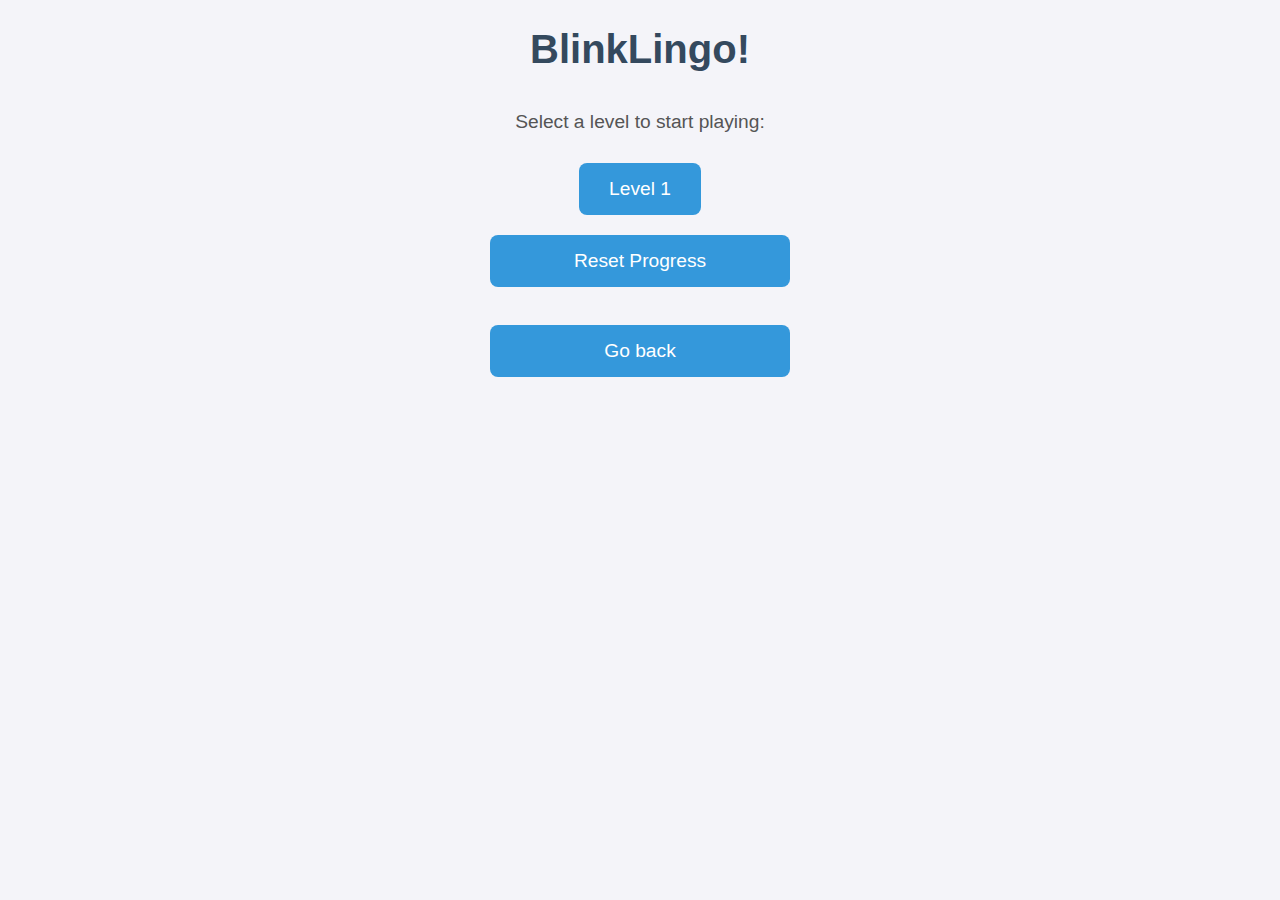
<file: templates/home.html>
<!-- <!DOCTYPE html>
<html lang="en">
<head>
    <meta charset="UTF-8">
    <title>Morse Code Game - Home</title>
    <link rel="stylesheet" href="/static/css/style.css">
</head>
<body>
    <h1>BlinkLingo!</h1>
    <p>Select a level to start playing:</p>
    <div id="levels">
        <button id="level-1" onclick="goToLevel(1)">Level 1</button>
        <button id="level-2" onclick="goToLevel(2)">Level 2</button>
        <button id="level-3" onclick="goToLevel(3)">Level 3</button>
        <button id="level-4" onclick="goToLevel(4)">Level 4</button>
        <button id="level-5" onclick="goToLevel(5)">Level 5</button>
        <button id="level-6" onclick="goToLevel(6)">Level 6</button>
    </div>
    <button onclick="resetProgress()">Reset Progress</button>
    <br>
    <button onclick="window.location.href='/logout'" class="menu-button">Logout</button>
    <br>
    <script>
        function updateLevelStatus() {
            const unlockedLevels = JSON.parse(localStorage.getItem('unlockedLevels')) || [1];
            for (let i = 1; i <= 6; i++) {
                const button = document.getElementById(`level-${i}`);
                if (unlockedLevels.includes(i)) {
                    button.style.display = 'inline-block';
                } else {
                    button.style.display = 'none';
                }
            }
        }

        function goToLevel(level) {
            window.location.href = `/level?level=${level}`;
        }

        function resetProgress() {
            localStorage.setItem('unlockedLevels', JSON.stringify([1]));
            updateLevelStatus();
        }

        updateLevelStatus();
    </script>
</body>
</html> -->

<!DOCTYPE html>
<html lang="en">
<head>
    <meta charset="UTF-8">
    <title>Morse Code Game - Home</title>
    <link rel="stylesheet" href="/static/css/style.css"> <!-- Link to the external CSS file -->
</head>
<body>
    <h1>BlinkLingo!</h1> <!-- Game title -->
    <p>Select a level to start playing:</p>
    <div id="levels">
        <!-- Buttons for selecting levels -->
        <button id="level-1" onclick="goToLevel(1)">Level 1</button>
        <button id="level-2" onclick="goToLevel(2)">Level 2</button>
        <button id="level-3" onclick="goToLevel(3)">Unit Test 1</button>
        <button id="level-4" onclick="goToLevel(4)">Level 4</button>
        <button id="level-5" onclick="goToLevel(5)">Level 5</button>
        <button id="level-6" onclick="goToLevel(6)">Unit Test 1</button>
    </div>
    <button onclick="resetProgress()">Reset Progress</button> <!-- Button to reset progress -->
    <br>
    <button onclick="window.location.href='/'" class="menu-button">Go back</button> <!-- Logout button -->
    <br>
    <script>
        // Updates the visibility of level buttons based on progress
        function updateLevelStatus() {
            const unlockedLevels = JSON.parse(localStorage.getItem('unlockedLevels')) || [1];
            for (let i = 1; i <= 6; i++) {
                const button = document.getElementById(`level-${i}`);
                if (unlockedLevels.includes(i)) {
                    button.style.display = 'inline-block'; // Show unlocked levels
                } else {
                    button.style.display = 'none'; // Hide locked levels
                }
            }
        }

        // Redirect to the selected level
        function goToLevel(level) {
            window.location.href = `/level?level=${level}`;
        }

        // Reset progress to unlock only Level 1
        function resetProgress() {
            localStorage.setItem('unlockedLevels', JSON.stringify([1])); // Reset levels
            updateLevelStatus(); // Update button visibility
        }

        updateLevelStatus(); // Initialize the level buttons on page load
    </script>
</body>
</html>
</file>
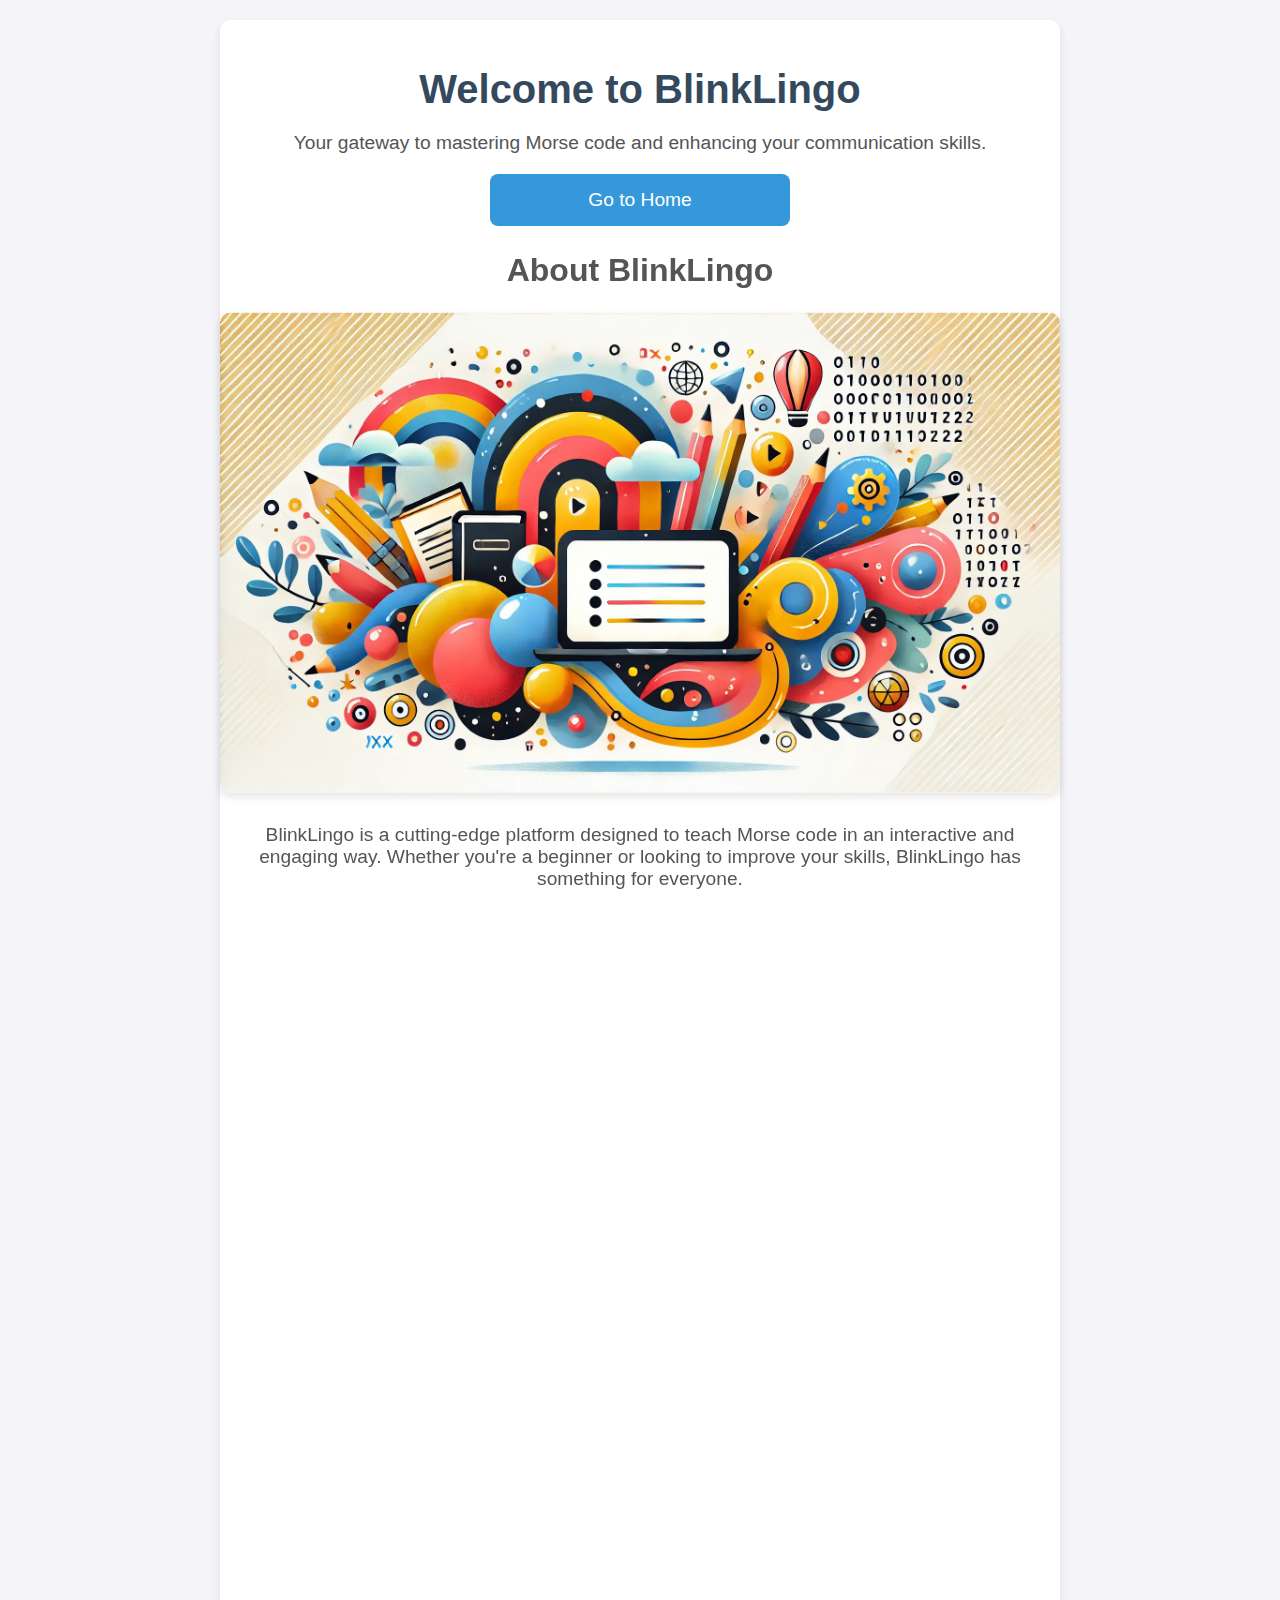
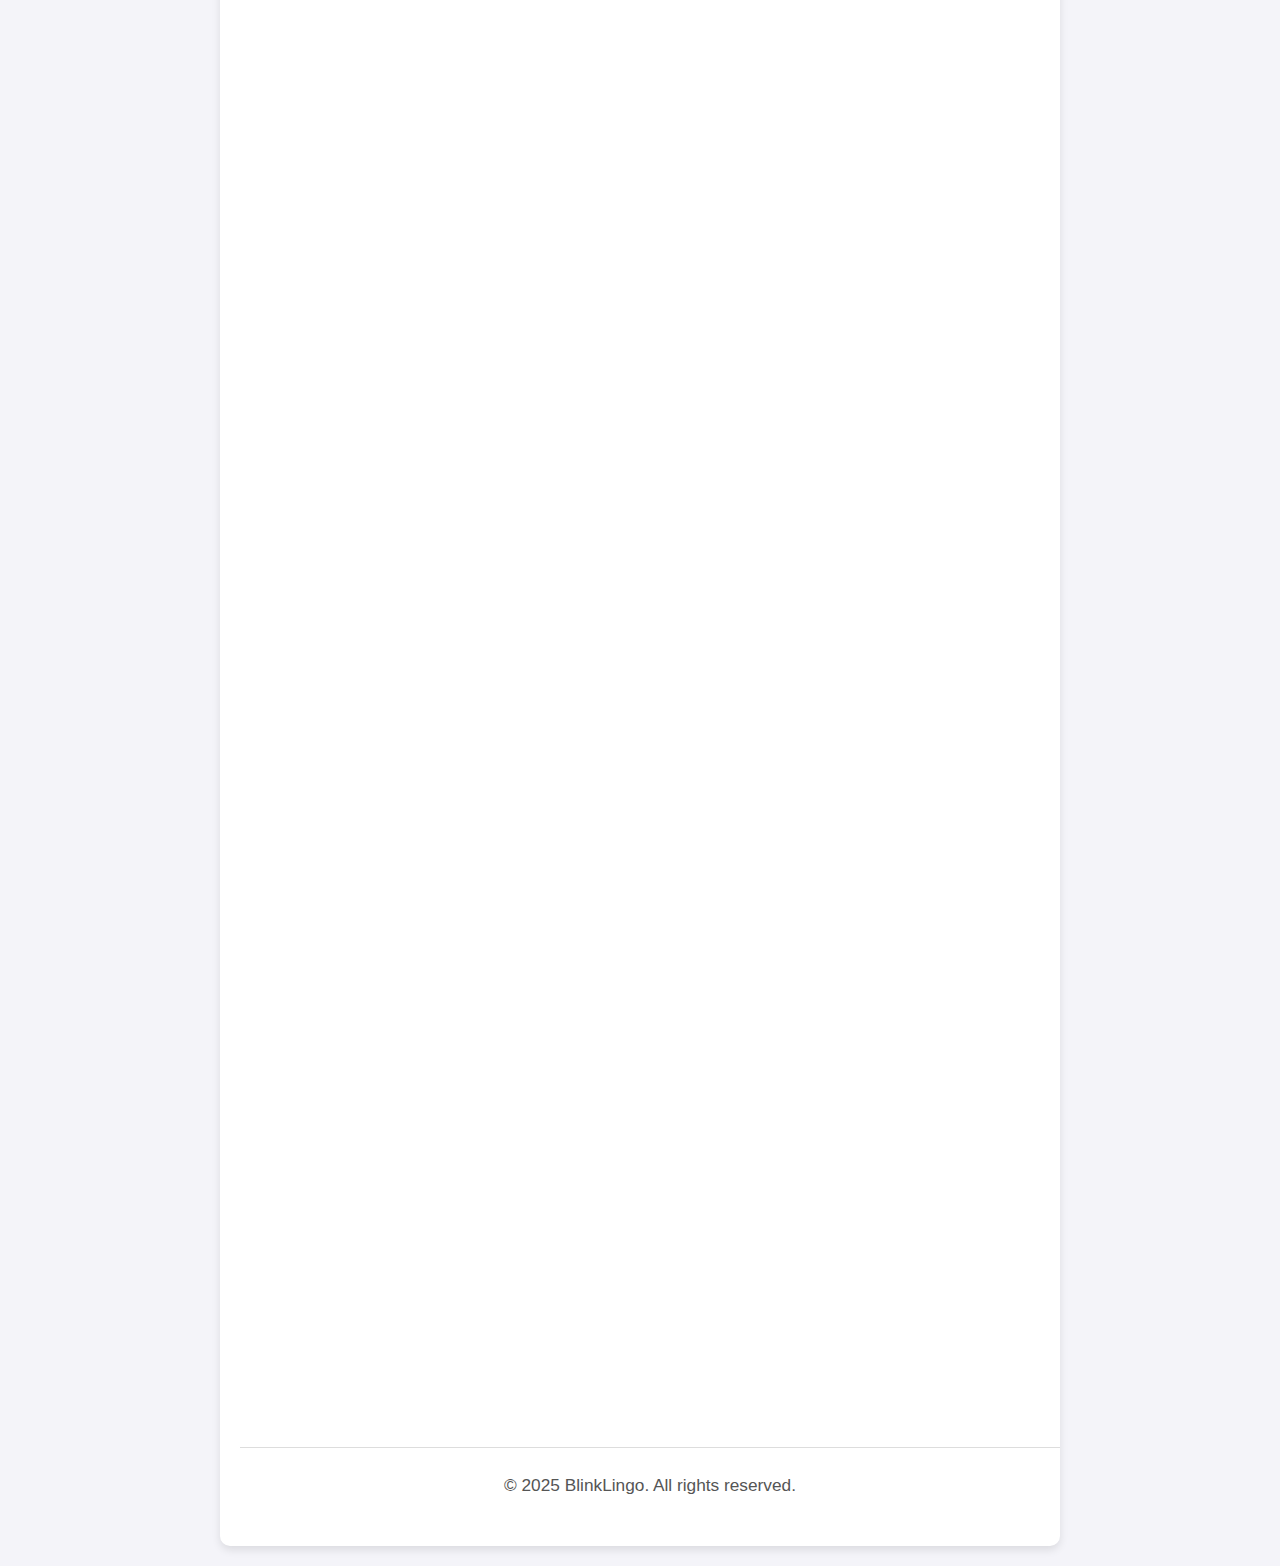
<file: templates/menu.html>
<!DOCTYPE html>
<html lang="en">
<head>
    <meta charset="UTF-8">
    <title>Welcome to BlinkLingo</title>
    <link rel="stylesheet" href="/static/css/style.css">
</head>
<body>
    <div class="container">
        <!-- Header Section -->
        <header class="hero">
            <h1 class="fade-in">Welcome to BlinkLingo</h1>
            <p class="fade-in">Your gateway to mastering Morse code and enhancing your communication skills.</p>
            <button onclick="window.location.href='/home'" class="menu-button fade-in">Go to Home</button>
        </header>

        <!-- About Section -->
        <section id="about" class="section slide-up">
            <h2>About BlinkLingo</h2>
            <img src="/static/images/blinkMorseP.jpg" alt="About BlinkLingo" class="full-width-image">
            <p>
                BlinkLingo is a cutting-edge platform designed to teach Morse code in an interactive and engaging way.
                Whether you're a beginner or looking to improve your skills, BlinkLingo has something for everyone.
            </p>
        </section>

        <!-- Features Section -->
        <section id="features" class="section slide-up">
            <h2>Features</h2>
            <img src="/static/images/school.jpg" alt="BlinkLingo Features" class="full-width-image">
            <ul>
                <p>- Interactive Morse Code Challenges</p>
                <p>- Real-Time Feedback on Your Progress</p>
                <p>- Multiple Levels to Suit Your Skillset</p>
                <p>- Engaging and Intuitive Design</p>
            </ul>
        </section>

        <!-- How It Works Section -->
        <section id="how-it-works" class="section slide-up">
            <h2>How It Works</h2>
            <img src="/static/images/istockphoto-1368125099-612x612.jpg" alt="How It Works" class="full-width-image">
            <p>
                BlinkLingo leverages interactive tools and challenges to help you learn Morse code in an efficient and fun way.
                Follow these steps:
            </p>
            <ol>
                <p>- Select your level on the home page.</p>
                <p>- Complete challenges to unlock new levels.</p>
                <p>- Track your progress and improve over time.</p>
            </ol>
        </section>

        <!-- Contact Section -->
        <section id="contact" class="section slide-up">
            <h2>Contact Us</h2>
            <img src="/static/images/vector-contact-us-retro-cartoon-concept.jpg" alt="Contact Us" class="full-width-image">
            <p>
                Have questions or feedback? We'd love to hear from you! Reach out to us at:
                <a href="mailto:ks.anipindi@gmail.comx">support@blinklingo.com</a>
            </p>
        </section>

        <!-- Footer Section -->
        <footer>
            <p>&copy; 2025 BlinkLingo. All rights reserved.</p>
        </footer>
    </div>
    <script>
        // Intersection Observer for continuous animations
        const sections = document.querySelectorAll('.section');
    
        const observer = new IntersectionObserver((entries) => {
            entries.forEach((entry) => {
                if (entry.isIntersecting) {
                    entry.target.classList.add('visible'); // Add visible class to animate
                } else {
                    entry.target.classList.remove('visible'); // Remove visible class to reset animation
                }
            });
        }, { threshold: 0.1 }); // Trigger animation when 10% of the section is visible
    
        // Observe all sections
        sections.forEach((section) => {
            observer.observe(section);
        });
    </script>
       
</body>
</html>
</file>
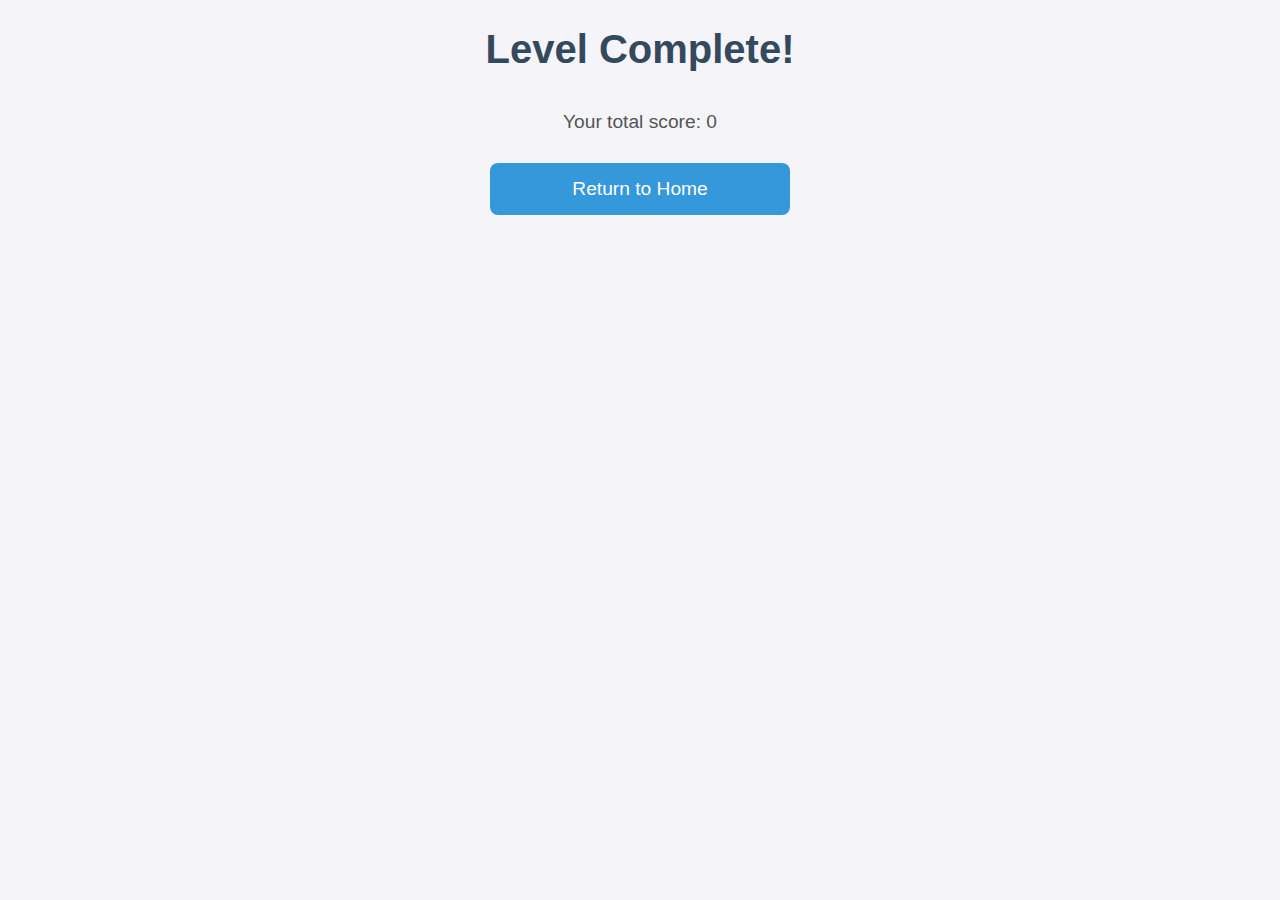
<file: templates/score.html>
<!-- <!DOCTYPE html>
<html lang="en">
<head>
    <meta charset="UTF-8">
    <title>Level Complete</title>
    <link rel="stylesheet" href="/static/css/style.css">
</head>
<body>
    <h1>Level Complete!</h1>
    <p id="score-display">Your total score: 0</p>
    <button onclick="goHome()">Return to Home</button>

    <script>
        // Extract score from the query parameter
        const params = new URLSearchParams(window.location.search);
        const score = params.get('score') || 0;

        // Display the score
        document.getElementById('score-display').textContent = `Your total score: ${score}`;

        // Navigate back to home
        function goHome() {
            window.location.href = '/';
        }
    </script>
</body>
</html> 
-->

<!DOCTYPE html>
<html lang="en">
<head>
    <meta charset="UTF-8">
    <title>Level Complete</title>
    <link rel="stylesheet" href="/static/css/style.css"> <!-- Link to the external CSS file -->
</head>
<body>
    <h1>Level Complete!</h1> <!-- Header for completion message -->
    <p id="score-display">Your total score: 0</p> <!-- Display the user's score -->
    <button onclick="goHome()">Return to Home</button> <!-- Button to return to the home page -->

    <script>
        // Extract the score from the URL query parameters
        const params = new URLSearchParams(window.location.search);
        const score = params.get('score') || 0; // Default to 0 if no score is present

        // Update the displayed score
        document.getElementById('score-display').textContent = `Your total score: ${score}`;

        // Redirect to the home page
        function goHome() {
            window.location.href = '/home';
        }
    </script>
</body>
</html>
</file>
<file: static/css/style.css>
/* General Page Styling
body {
    font-family: 'Helvetica Neue', Arial, sans-serif;
    background-color: #f9f9fb;
    color: #333;
    text-align: center;
    margin: 0;
    padding: 0;
    line-height: 1.6;
}

h1 {
    font-size: 3em;
    color: #34495e;
    margin-top: 20px;
    margin-bottom: 10px;
    text-shadow: 1px 1px 2px rgba(0, 0, 0, 0.1);
}

p {
    font-size: 1.2em;
    color: #555;
    margin-bottom: 20px;
}

#morse-display {
    font-size: 1.5em;
    margin: 20px auto;
    padding: 15px;
    background: #f1c40f;
    color: #fff;
    border-radius: 10px;
    box-shadow: 0 2px 6px rgba(0, 0, 0, 0.1);
    display: inline-block;
    width: fit-content;
}

button {
    padding: 15px 30px;
    font-size: 1.2em;
    background-color: #3498db;
    color: white;
    border: none;
    border-radius: 8px;
    cursor: pointer;
    transition: background-color 0.3s ease, transform 0.2s ease;
    margin: 10px;
}

button:hover {
    background-color: #2980b9;
    transform: scale(1.05);
}

button:focus {
    outline: none;
    box-shadow: 0 0 8px rgba(52, 152, 219, 0.8);
}

button.locked {
    background-color: #bdc3c7;
    color: #7f8c8d;
    cursor: not-allowed;
    opacity: 0.7;
}

button.locked:hover {
    background-color: #bdc3c7;
    transform: none;
}

.level-button {
    padding: 15px 25px;
    font-size: 1.2em;
    border: none;
    border-radius: 8px;
    background-color: #3498db;
    color: white;
    cursor: pointer;
    margin: 10px;
}

.level-button.completed {
    background-color: #2ecc71; 
}

.level-button:hover:not(.locked) {
    background-color: #2980b9;
}

img {
    box-shadow: 0 4px 12px rgba(0, 0, 0, 0.1);
    border-radius: 10px;
    margin: 20px auto;
    display: block;
    max-width: 90%;
    height: auto;
}

.container {
    max-width: 800px;
    margin: 0 auto;
    padding: 20px;
    text-align: center;
}

footer {
    margin-top: 50px;
    padding: 10px;
    font-size: 0.9em;
    color: #aaa;
    border-top: 1px solid #ddd;
}

@media (max-width: 768px) {
    h1 {
        font-size: 2.5em;
    }

    button {
        font-size: 1em;
        padding: 10px 20px;
    }

    .level-button {
        padding: 10px 20px;
        font-size: 1em;
    }
}
 */

 /* General Page Styling */
body {
    font-family: 'Helvetica Neue', Arial, sans-serif;
    background-color: #f4f4f9;
    margin: 0;
    padding: 0;
    color: #333;
    display: flex; /* Enables flexible layout */
    flex-direction: column; /* Stacks items top to bottom */
    align-items: center; /* Centers items horizontally */
    min-height: 100vh; /* Ensures full-page height */
}

/* Container Styling */
.container {
    width: 100%; /* Full width of the page */
    max-width: 800px; /* Limits the container width for readability */
    margin: 20px auto; /* Centers the container with spacing */
    padding: 20px;
    background: white; /* White background for content */
    border-radius: 10px; /* Rounded corners */
    box-shadow: 0 4px 8px rgba(0, 0, 0, 0.1); /* Subtle shadow */
    text-align: center; /* Centers text inside the container */
}

/* Header Styling */
h1 {
    font-size: 2.5em;
    color: #34495e;
    margin-bottom: 20px;
}

h2 {
    font-size: 2em;
    color: #555;
    margin-bottom: 15px;
}

/* Paragraph Styling */
p {
    font-size: 1.2em;
    color: #555;
    margin-bottom: 20px;
}

/* Buttons */
button {
    padding: 15px 30px;
    font-size: 1.2em;
    background-color: #3498db;
    color: white;
    border: none;
    border-radius: 8px;
    cursor: pointer;
    transition: background-color 0.3s ease, transform 0.2s ease;
    margin: 10px 0; /* Adds spacing between buttons */
    display: block; /* Ensures buttons are stacked vertically */
    width: 100%; /* Full width for better alignment */
    max-width: 300px; /* Limits the button width */
    margin: 10px auto; /* Centers the buttons */
}

button:hover {
    background-color: #2980b9;
    transform: scale(1.05);
}

button:disabled {
    background-color: #bdc3c7;
    color: #7f8c8d;
    cursor: not-allowed;
    opacity: 0.7;
}

/* Morse Display Styling */
#morse-display {
    font-size: 1.5em;
    margin: 20px auto;
    padding: 15px;
    background: #f1c40f;
    color: #fff;
    border-radius: 10px;
    box-shadow: 0 2px 6px rgba(0, 0, 0, 0.1);
    display: inline-block;
    width: fit-content;
}

/* Full-Width Images */
.full-width-image {
    width: 100%; /* Ensures the image spans the full width */
    height: auto; /* Maintains aspect ratio */
    margin: 20px 0; /* Adds spacing above and below */
    border-radius: 10px; /* Rounded corners */
    box-shadow: 0 4px 8px rgba(0, 0, 0, 0.1); /* Subtle shadow */
}

/* Footer Styling */
footer {
    text-align: center;
    margin-top: 20px;
    padding: 10px;
    font-size: 0.9em;
    color: #aaa;
    border-top: 1px solid #ddd;
    width: 100%; /* Stretches across the page */
}

/* Responsive Design */
@media (max-width: 768px) {
    h1 {
        font-size: 2em;
    }

    h2 {
        font-size: 1.8em;
    }

    button {
        font-size: 1em;
        padding: 10px 20px;
    }
}

/* General Animation Setup */
body {
    scroll-behavior: smooth; /* Enables smooth scrolling */
}

/* Cool Parallax Scrolling Animation */
.section {
    opacity: 0; /* Initially hidden */
    transform: translateY(50px) scale(0.9); /* Starts slightly downscaled and shifted */
    transition: opacity 1s ease, transform 1s ease; /* Smooth opacity and position transition */
    will-change: opacity, transform; /* Optimizes rendering for smoother animations */
}

.section.visible {
    opacity: 1; /* Becomes fully visible */
    transform: translateY(0) scale(1); /* Returns to original size and position */
}

/* Full-Width Images with Parallax Effect */
.full-width-image {
    width: 100%;
    height: auto;
    margin: 20px 0;
    border-radius: 10px;
    box-shadow: 0 4px 8px rgba(0, 0, 0, 0.1);
    transform: scale(1); /* Base scale for the image */
    transition: transform 1.5s ease; /* Smooth scaling transition */
}

.section.visible .full-width-image {
    transform: scale(1.05); /* Slight enlargement for the parallax effect */
}

/* Slide-In Effect from Left or Right */
.section:nth-child(odd) {
    transform: translateX(-50px) scale(0.9); /* Slides in from the left */
}

.section:nth-child(even) {
    transform: translateX(50px) scale(0.9); /* Slides in from the right */
}

.section.visible:nth-child(odd) {
    transform: translateX(0) scale(1); /* Centers odd sections */
}

.section.visible:nth-child(even) {
    transform: translateX(0) scale(1); /* Centers even sections */
}

/* Keyframes for Attention-Grabbing Effect */
@keyframes bounceIn {
    0% {
        opacity: 0;
        transform: scale(0.8);
    }
    50% {
        opacity: 0.5;
        transform: scale(1.1);
    }
    100% {
        opacity: 1;
        transform: scale(1);
    }
}

.fade-in {
    animation: bounceIn 1.5s ease forwards;
}
</file>
